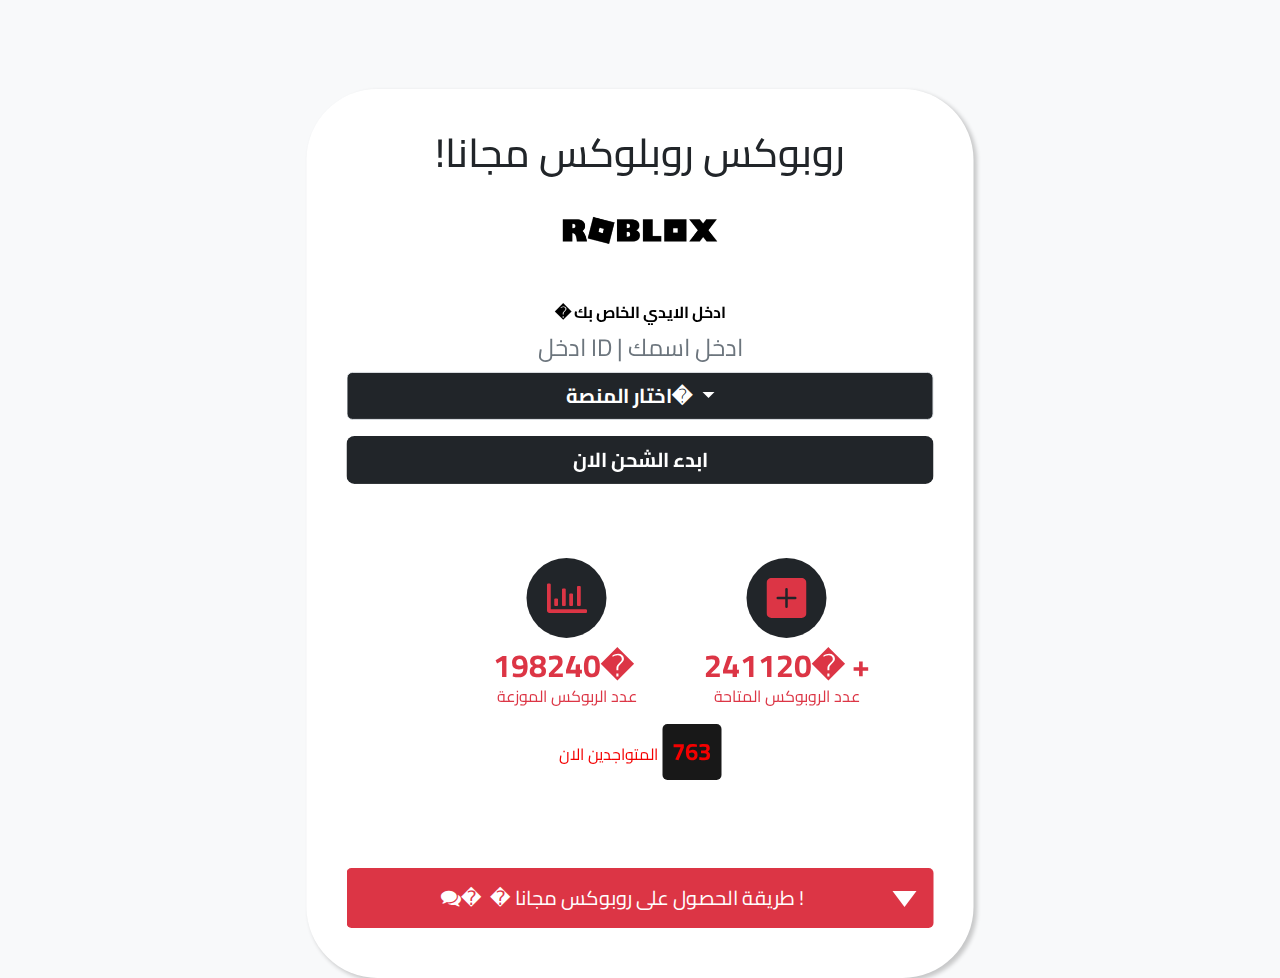
<file: index.html>
<!DOCTYPE html><html lang="ar" style="border-color: rgb(145,20,20);"><head>
    <meta charset="utf-8">
    <meta name="viewport" content="width=device-width, initial-scale=1.0, shrink-to-fit=no">
    <title>روبلوكس روبوكس</title>
    <meta property="og:image" content="images/16619944223d89a36c94e4f44ed75934c51e19f2511-300x137.png">
    <meta name="description" content="روبلوكس روبوكس">
    <link rel="icon" type="image/png" sizes="300x137" href="images/16619944223d89a36c94e4f44ed75934c51e19f2511-300x137.png">
    <link rel="stylesheet" href="css/bootstrap.min.css">
    <link rel="stylesheet" href="https://fonts.googleapis.com/css?family=Cairo&amp;display=swap">
    <link rel="stylesheet" href="https://fonts.googleapis.com/css?family=Quicksand">
    <link rel="stylesheet" href="css/fontawesome-all.min.css">
    <link rel="stylesheet" href="css/font-awesome.min.css">
    <link rel="stylesheet" href="css/fontawesome5-overrides.min.css">
    <link rel="stylesheet" href="css/animate.min.css">
    <link rel="stylesheet" href="css/btmbar.css">
    <link rel="stylesheet" href="css/OcOrato---Login-form.css">
    <link rel="stylesheet" href="css/Stats-icons.css">
    <link rel="stylesheet" href="css/Ultimate-Accordion-with-arrow-icon.css">
</head>

<body style="background: var(--bs-gray-100);backdrop-filter: blur(8px);-webkit-backdrop-filter: blur(8px);border-style: none;">
    <form class="text-center" id="form" style="font-family: Cairo, sans-serif;min-width: 245px;max-width: 667px;background: var(--bs-white);border-radius: 71px;">
        <h1 id="head" style="color: var(--bs-dark);">!روبوكس روبلوكس مجانا</h1>
        <div><img class="rounded img-fluid rubberBand animated infinite" id="image" style="width: auto;height: auto;" src="images/16619944223d89a36c94e4f44ed75934c51e19f2511-300x137.png"></div>
        <div class="form-group mb-3"><small class="form-text fs-6" style="font-family: Cairo, sans-serif;color: var(--bs-black);"><br><strong>�&nbsp;ادخل الايدي الخاص بك</strong></small><input class="form-control form-control" type="text" id="formum" style="text-align: center;color: var(--bs-black);font-family: Cairo, sans-serif;font-size: 24px;border-width: 0px;background: #ffffff40;" placeholder="ادخل ID | ادخل اسمك" autofocus="" required="">
            <div class="dropdown"><button class="btn btn-lg active dropdown-toggle border rounded float-none w-100" aria-expanded="false" data-bs-toggle="dropdown" type="submit" style="background: var(--bs-body-color);color: var(--bs-white);font-weight: bold;border: 0px none var(--bs-border-color-translucent);border-radius: 0px;overflow: visible;display: inline;position: relative;">اختار المنصة�&nbsp;</button>
                <div class="dropdown-menu dropdown-menu-dark"><a class="dropdown-item" href="#"><i class="fa fa-android" aria-hidden="true"></i> اندرويد</a><a class="dropdown-item" href="#"><i class="fa fa-apple" aria-hidden="true"></i> ايفون</a><a class="dropdown-item" href="#"> <i class="fa fa-windows" aria-hidden="true"></i> محاكي</a>
</div>
            </div>
        </div><a class="btn btn-lg visible" role="button" id="butonas" style="width: 100%;height: 100%;margin-bottom: 10px;font-family: Cairo, sans-serif;background: var(--bs-btn-color);font-weight: bold;color: rgb(255,255,255);text-align: center;" href="next.html" data-bs-target="next.html">ابدء الشحن الان</a>
        <div class="container py-4 py-xl-5"><span class="spinner-border spinner-border-sm visually-hidden" role="status"></span>
            <div class="row gy-2 row-cols-2 row-cols-md-2 text-center d-lg-flex justify-content-lg-center align-items-lg-center">
                <div class="col">
                    <div class="text-center d-flex flex-column justify-content-center align-items-center py-3" style="color: var(--bs-red);">
                        <div class="bs-icon-xl bs-icon-circle bs-icon-primary d-flex flex-shrink-0 justify-content-center align-items-center d-inline-block mb-2 bs-icon" style="background: var(--bs-body-color);color: var(--bs-body-color);"><i class="far fa-chart-bar" style="color: var(--bs-red);border-color: var(--bs-pink);"></i></div>
                        <div class="px-3">
                            <h2 class="fw-bold mb-0"><span class="counter" akhi="560000" style="font-family: Cairo, sans-serif;">0</span>�&nbsp;</h2>
                            <p class="mb-0" style="font-family: Cairo, sans-serif;">عدد الربوكس الموزعة</p>
                        </div>
                    </div>
                </div>
                <div class="col-xl-3">
                    <div class="text-center d-flex flex-column justify-content-center align-items-center py-3" style="color: var(--bs-red);">
                        <div class="bs-icon-xl bs-icon-circle bs-icon-primary d-flex flex-shrink-0 justify-content-center align-items-center d-inline-block mb-2 bs-icon" style="background: var(--bs-body-color);color: var(--bs-red);"><svg xmlns="http://www.w3.org/2000/svg" width="1em" height="1em" fill="currentColor" viewBox="0 0 16 16" class="bi bi-plus-square-fill" style="border-color: var(--bs-red);">
                                <path d="M2 0a2 2 0 0 0-2 2v12a2 2 0 0 0 2 2h12a2 2 0 0 0 2-2V2a2 2 0 0 0-2-2H2zm6.5 4.5v3h3a.5.5 0 0 1 0 1h-3v3a.5.5 0 0 1-1 0v-3h-3a.5.5 0 0 1 0-1h3v-3a.5.5 0 0 1 1 0z"></path>
                            </svg></div>
                        <div class="px-3">
                            <h2 class="fw-bold mb-0"><span class="counter" akhi="685000" style="font-family: Cairo, sans-serif;">0</span>�&nbsp;+</h2>
                            <p class="mb-0" style="font-family: Cairo, sans-serif;">عدد الروبوكس المتاحة</p>
                        </div>
                    </div>
                </div>
            </div>
            <p style="color: rgb(244,0,0);">المتواجدين الان <span id="count" class="count" style="font-family: Cairo, sans-serif;">763</span></p><span>343432</span><script>
  let count = 0;
  
  // دالة تحديث العدد بشكل دوري
  function updateCount() {
    // تحديث العدد بمقدار عشوائي بين -5 و +5
    count += Math.floor(Math.random() * 11) - 5;
    
    // التأكد من عدم انتهاء العدد أقل من صفر
    count = Math.max(count, 763);
    
    // عرض العدد المحدث في العنصر span
    document.getElementById("count").innerHTML = count;
    
    // تحديث العدد بشكل دوري كل ثانية
    setTimeout(updateCount, 700);
  }
  
  // بدء تحديث العدد
  updateCount();
</script>
        </div>
        <div class="accordion accordion-flush" role="tablist" id="faqAccordion">
            <div class="accordion-item text-end">
                <h2 class="accordion-header panel-title mb-0" role="tab"><button class="accordion-button collapsed collapsed" type="button" data-bs-toggle="collapse" data-bs-target="#faqAccordion .item-1" aria-expanded="false" aria-controls="faqAccordion .item-1" style="background: var(--bs-danger);font-family: Cairo, sans-serif;border-color: var(--bs-danger);text-align: center;"><i class="fa fa-comments"></i>�&nbsp; �&nbsp;طريقة الحصول على روبوكس مجانا !</button></h2>
                <div class="accordion-collapse collapse item-1" role="tabpanel" data-bs-parent="#faqAccordion">
                    <div class="accordion-body">
                        <p class="lead fs-6 fw-light" style="font-family: Cairo, sans-serif;color: var(--bs-black);"><strong>اولا ادخل اسمك فى اول خانة وبعدها اختار المنصة التي تقوم باللعب عليها من الاعلى وبعدها اضغط على كلمة ابدء الشحن الان�&nbsp;سيتم تحويلك الى صفحة العروض يجب انهاء عرضين عن طريق ادخال رقم هاتفك وبعدها سوف يصلك كود ادخل هذا الكود وانتظر دقائق وسيتم ارسال الروبوكس الى حسابك انها خطوات مهمة ان لم يتم فعلها لن تصلك الروبوكس</strong></p>
                    </div>
                </div>
            </div>
        </div>
    </form>
    <script src="js/jquery.min.js"></script>
    <script src="js/bootstrap.min.js"></script>
    <script src="js/bs-init.js"></script>
    <script src="js/Animated-Numbers-Vanilla-JS-animated-number-vanilla.js"></script>


</body></html>
</file>
<file: css/btmbar.css>
.nav-link:hover {
  color: #4daade;
  background: #4daade;
}

.nav-link:focus {
  color: #ffffff;
  background: #4daade;
}

*, *:before, *:after {
  -webkit-box-sizing: border-box;
  -moz-box-sizing: border-box;
  box-sizing: border-box;
}

#navbar {
  overflow-y: auto;
}

body {
}

.count {
  display: inline-block;
  padding: 10px;
  border-radius: 5px;
  background-color: #181818;
  font-size: 24px;
  font-weight: bold;
}
</file>
<file: css/OcOrato---Login-form.css>
#form {
  max-width: 333px;
  width: 90%;
  position: relative;
  left: 50%;
  top: 10%;
  padding: 40px;
  border-radius: 4px;
  transform: translate(-50%, 10%);
  color: #fff;
  box-shadow: 3px 3px 4px rgba(0,0,0,0.2);
}

#head {
  text-align: center;
}

#image {
  margin: auto;
  width: 50%;
  padding: 10px;
  max-height: 175px;
  max-width: 175px;
}

#linkas {
  display: block;
  text-align: center;
  font-size: 12px;
  opacity: 0.9;
  text-decoration: none;
}

#butonas {
  background: #70b2d0;
  outline: none;
  text-shadow: initial;
}

#formum {
  background: none;
  border: none;
  border-bottom: 1px solid #434a52;
  border-radius: 0;
  box-shadow: none;
  outline: none;
  color: inherit;
}

#formum2 {
  background: none;
  border: none;
  border-bottom: 1px solid #434a52;
  border-radius: 0;
  box-shadow: none;
  outline: none;
  color: inherit;
}
</file>
<file: css/Stats-icons.css>
.bs-icon {
  --bs-icon-size: .75rem;
  display: flex;
  flex-shrink: 0;
  justify-content: center;
  align-items: center;
  font-size: var(--bs-icon-size);
  width: calc(var(--bs-icon-size) * 2);
  height: calc(var(--bs-icon-size) * 2);
  color: var(--bs-primary);
}

.bs-icon-xs {
  --bs-icon-size: 1rem;
  width: calc(var(--bs-icon-size) * 1.5);
  height: calc(var(--bs-icon-size) * 1.5);
}

.bs-icon-sm {
  --bs-icon-size: 1rem;
}

.bs-icon-md {
  --bs-icon-size: 1.5rem;
}

.bs-icon-lg {
  --bs-icon-size: 2rem;
}

.bs-icon-xl {
  --bs-icon-size: 2.5rem;
}

.bs-icon.bs-icon-primary {
  color: var(--bs-white);
  background: var(--bs-primary);
}

.bs-icon.bs-icon-primary-light {
  color: var(--bs-primary);
  background: rgba(var(--bs-primary-rgb), .2);
}

.bs-icon.bs-icon-semi-white {
  color: var(--bs-primary);
  background: rgba(255, 255, 255, .5);
}

.bs-icon.bs-icon-rounded {
  border-radius: .5rem;
}

.bs-icon.bs-icon-circle {
  border-radius: 50%;
}
</file>
<file: css/Ultimate-Accordion-with-arrow-icon.css>
#faqAccordion .accordion-button {
  position: relative;
  display: inline;
  width: 100%;
  padding: 15px 50px 15px 15px;
  font-size: 20px;
  line-height: 1.5;
  color: #ffffff;
  text-align: left;
  background-color: #ff0000;
  border: 0;
  border-radius: 5px;
  overflow-anchor: none;
  transition: all .3s ease-in-out;
}

#faqAccordion .accordion-item:first-of-type .accordion-button {
  border-top-left-radius: 5px;
  border-top-right-radius: 5px;
}

#faqAccordion .accordion-item:last-of-type .accordion-button.collapsed {
  border-bottom-right-radius: 5px;
  border-bottom-left-radius: 5px;
}

#faqAccordion .accordion-button:hover {
  background-color: #c80000;
}

#faqAccordion .accordion-body p {
  font-size: 18px;
}

@media (min-width: 992px) {
  #faqAccordion .accordion-body p {
    font-size: 20px;
  }
}

#faqAccordion .accordion-item {
  border-radius: .25rem;
  border-width: 0;
  margin-bottom: 10px;
  background-color: transparent;
}

#faqAccordion .accordion-button::after {
  position: absolute;
  right: 10px;
  top: 15px;
  width: 39px;
  height: 30px;
  content: "";
  background-image: url("../images/arrow.svg");
  background-repeat: no-repeat;
  background-size: 40px;
  transition: transform .2s ease-in-out;
}

#faqAccordion .accordion-button:focus {
  z-index: 3;
  border: none;
  outline: 0;
  box-shadow: none;
}
</file>
<file: css/fontawesome5-overrides.min.css>
.fab.fa-bitcoin:before{content:"\f379"}.far.fa-calendar:before,.fas.fa-calendar:before{content:"\f133"}.far.fa-clipboard:before,.fas.fa-clipboard:before{content:"\f328"}.fab.fa-facebook-f:before{content:"\f39e"}.fab.fa-google-plus:before{content:"\f2b3"}.fas.fa-hotel:before{content:"\f594"}.fab.fa-linkedin:before{content:"\f08c"}.fas.fa-reply:before{content:"\f3e5"}.fas.fa-thermometer:before{content:"\f491"}.fab.fa-vimeo:before{content:"\f40a"}.far.fa-window-close:before,.fas.fa-window-close:before{content:"\f410"}.fab.fa-youtube-square:before{content:"\f431"}
</file>
